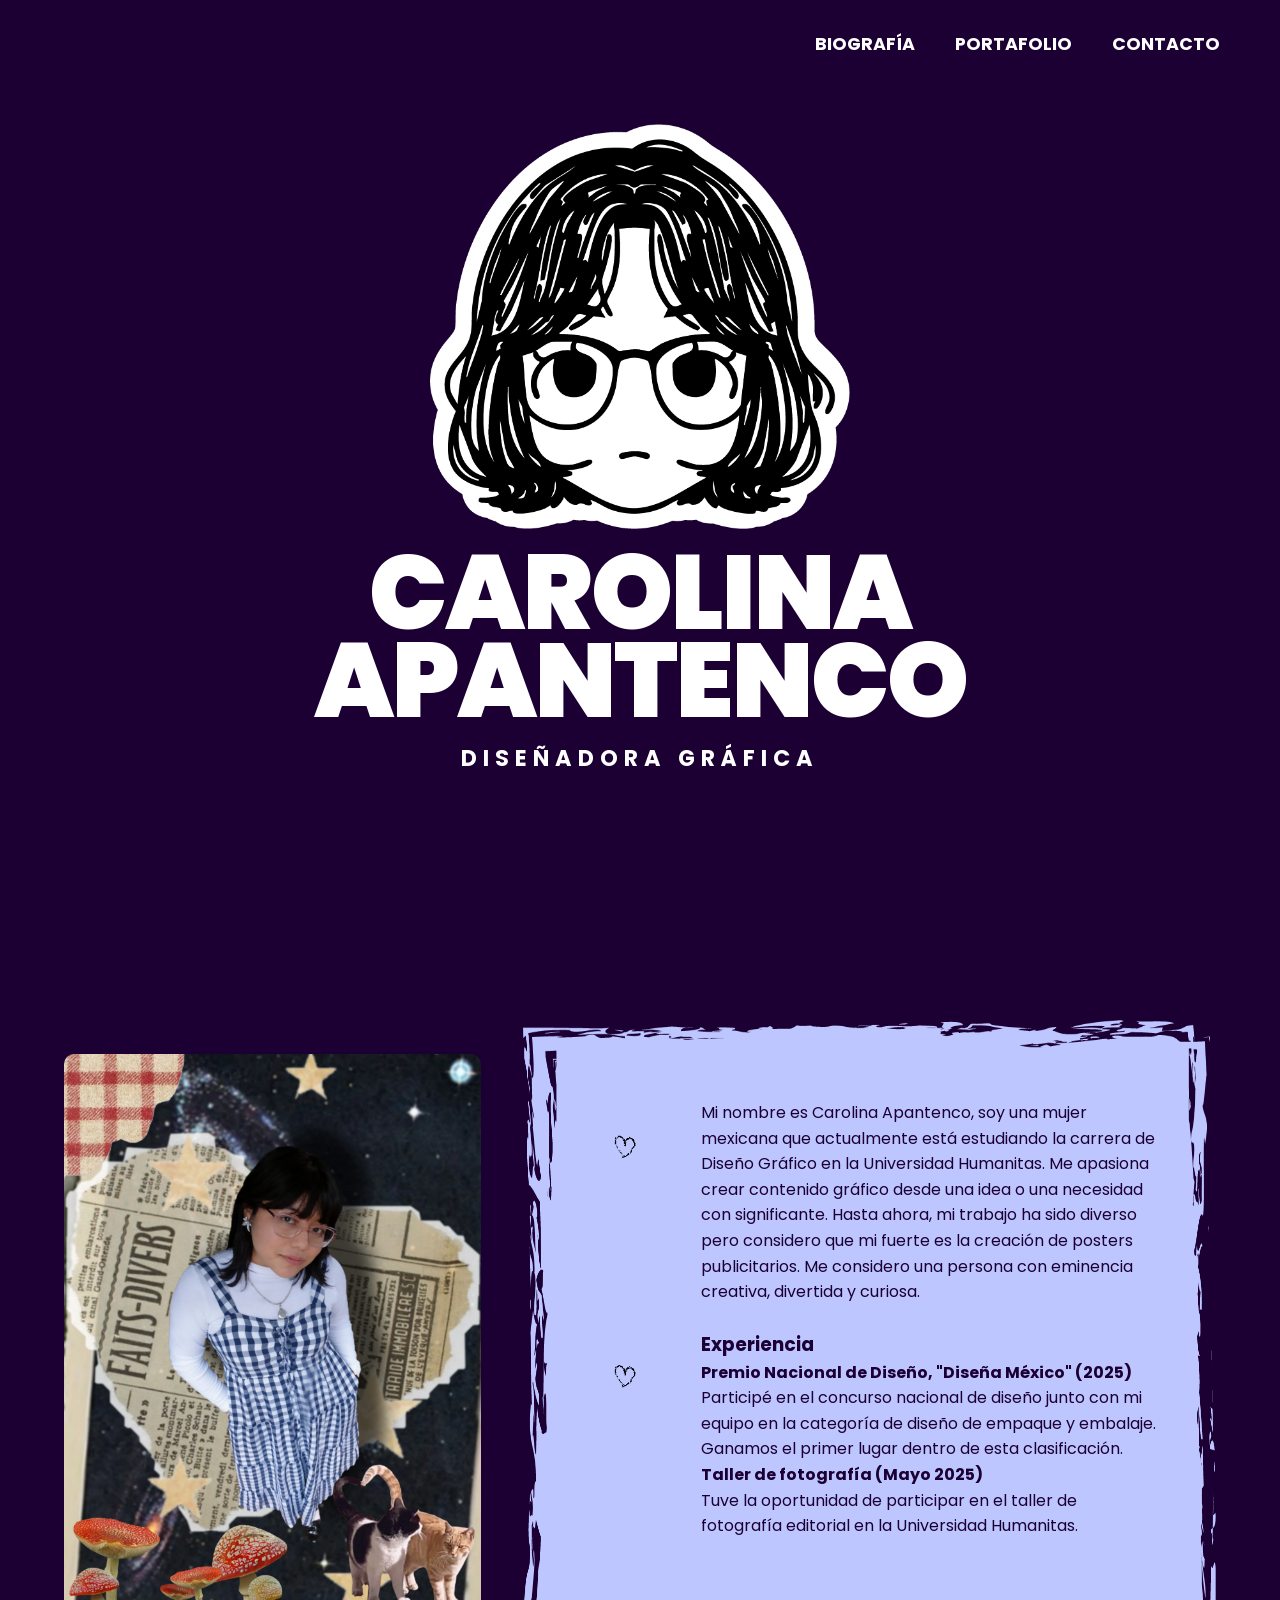
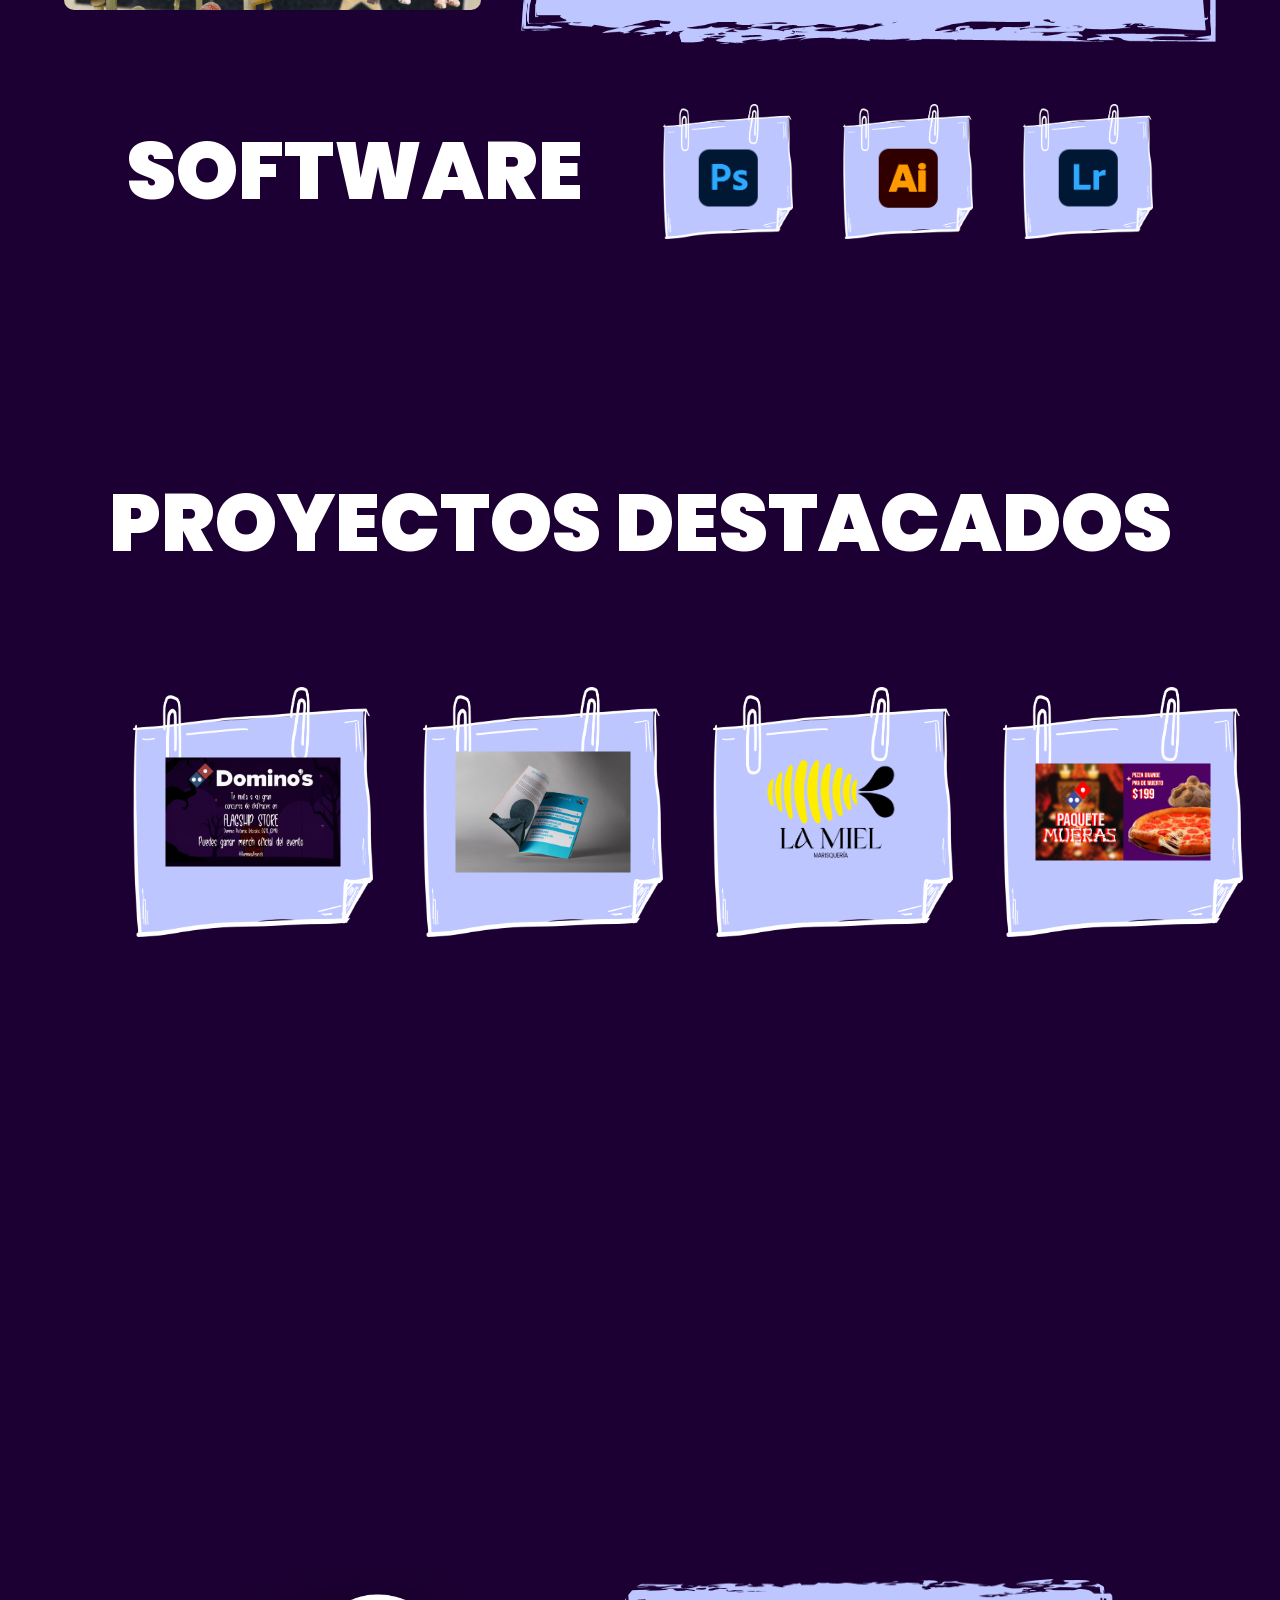
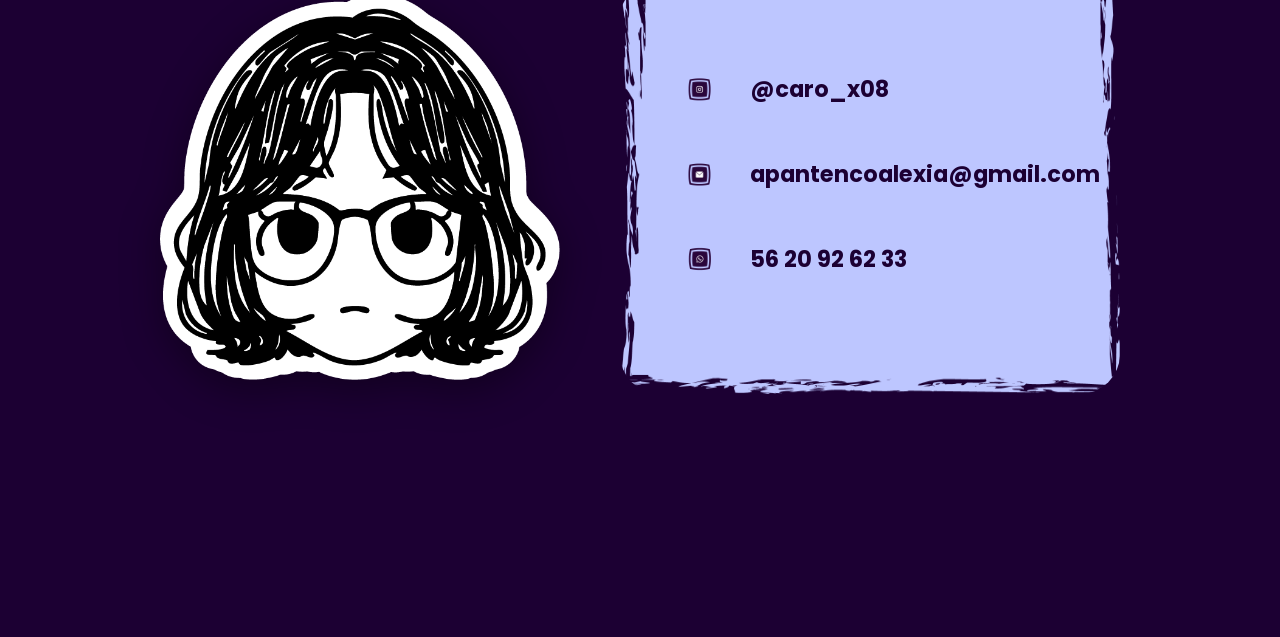
<file: index.html>
<!DOCTYPE html>
<html lang="es">
<head>
    <meta charset="UTF-8">
    <meta name="viewport" content="width=device-width, initial-scale=1.0">
    <title>CARO APANTENCO | PORTAFOLIO</title>
    <link rel="stylesheet" href="style.css">
    <link rel="preconnect" href="https://fonts.googleapis.com">
    <link rel="preconnect" href="https://fonts.gstatic.com" crossorigin>
    <link href="https://fonts.googleapis.com/css2?family=Poppins:wght@300;400;700;900&display=swap" rel="stylesheet">
    <link rel="icon" type="image/png" href="IMG/favicon-16x16.png"/>
</head>
<body>

<header class="navbar">
    <nav>
        <ul class="nav-links">
            <li><a href="#biografia">BIOGRAFÍA</a></li>
            <li><a href="#portafolio">PORTAFOLIO</a></li>
            <li><a href="#contacto">CONTACTO</a></li>
        </ul>
    </nav>
</header>

<section class="hero">
    <div class="hero-content">
        <div class="avatar-box">
            <IMG src="IMG/STIKER.png" alt="Carolina Apantenco" class="avatar-img">
        </div>
        <h1 class="main-nombre">CAROLINA APANTENCO</h1>
        <p class="main-rol">DISEÑADORA GRÁFICA</p> 
    </div>
</section>

<section id="biografia" class="biografia-section">
    <div class="bio-main-wrapper"> 
        <div class="bio-container">
            <div class="bio-col-izquierda">
                <img src="IMG/FOTO.jpeg" class="bio-foto" alt="Carolina Foto">
            </div>
            <div class="bio-col-derecha">
                <div class="cuadro-lila-fondo">
                    <div class="bio-bloque">
                        <img src="IMG/CORAZON.gif" class="gif-list">
                        <p>Mi nombre es Carolina Apantenco, soy una mujer mexicana que actualmente está estudiando la carrera de Diseño Gráfico en la Universidad Humanitas. Me apasiona crear contenido gráfico desde una idea o una necesidad con significante. Hasta ahora, mi trabajo ha sido diverso pero considero que mi fuerte es la creación de posters publicitarios. Me considero una persona con eminencia creativa, divertida y curiosa.</p>
                    </div>
                    <div class="bio-bloque">
                        <img src="IMG/CORAZON.gif" class="gif-list">
                        <div class="experiencia-texto">
                            <h3>Experiencia</h3>
                            <p><strong>Premio Nacional de Diseño, "Diseña México" (2025)</strong><br>
                            Participé en el concurso nacional de diseño junto con mi equipo en la categoría de diseño de empaque y embalaje. Ganamos el primer lugar dentro de esta clasificación.</p>
                            <p><strong>Taller de fotografía (Mayo 2025)</strong><br>
                            Tuve la oportunidad de participar en el taller de fotografía editorial en la Universidad Humanitas.</p>
                        </div>
                    </div>
                </div> 
            </div>
        </div>

        <div class="software-section">
            <h2 class="software-titulo">SOFTWARE</h2>
            <div class="software-iconos">
                <div class="post-it-sw">
                    <img src="IMG/POST IT.png" class="base-postit">
                    <img src="IMG/PS.png" class="logo-software">
                </div>
                <div class="post-it-sw">
                    <img src="IMG/POST IT.png" class="base-postit">
                    <img src="IMG/AI.png" class="logo-software">
                </div>
                <div class="post-it-sw">
                    <img src="IMG/POST IT.png" class="base-postit">
                    <img src="IMG/LR.png" class="logo-software">
                </div>
            </div>
        </div>
    </div>
</section>

<section id="portafolio" class="seccion-portafolio">
    <h2 class="portafolio-titulo">PROYECTOS DESTACADOS</h2>
    
    <div class="galeria-horizontal">
        <a href="#detalle-p1" class="post-it-item">
            <img src="IMG/POST IT.png" class="papel-postit">
            <div class="foto-preview"><img src="IMG/inv img.jpg"></div>
        </a>
        <a href="#detalle-p2" class="post-it-item">
            <img src="IMG/POST IT.png" class="papel-postit">
            <div class="foto-preview"><img src="IMG/REV 1.jpg"></div>
        </a>
        <a href="#detalle-p3" class="post-it-item">
            <img src="IMG/POST IT.png" class="papel-postit">
            <div class="foto-preview"><img src="IMG/ID3.png"></div>
        </a>

        <a href="#detalle-pub1" class="post-it-item">
            <img src="IMG/POST IT.png" class="papel-postit">
            <div class="foto-preview"><img src="IMG/DOMIN.jpg"></div>
        </a>
        <a href="#detalle-pub2" class="post-it-item">
            <img src="IMG/POST IT.png" class="papel-postit">
            <div class="foto-preview"><img src="IMG/PUB2.jpg"></div>
        </a>
        <a href="#detalle-pub3" class="post-it-item">
            <img src="IMG/POST IT.png" class="papel-postit">
            <div class="foto-preview"><img src="IMG/TRAMA.jpg"></div>
        </a>

        <a href="#detalle-Post1" class="post-it-item">
            <img src="IMG/POST IT.png" class="papel-postit">
            <div class="foto-preview"><img src="IMG/POS 1.jpg"></div>
        </a>
        <a href="#detalle-Post2" class="post-it-item">
            <img src="IMG/POST IT.png" class="papel-postit">
            <div class="foto-preview"><img src="IMG/POS 2.jpg"></div>
        
    </div>
</section>

<!-- MODAL 1 CORREGIDO -->
<div id="detalle-p1" class="modal-css">
    <div class="modal-contenido">
        <a href="#portafolio" class="btn-cerrar">&times;</a>
        <div class="detalle-layout">
            <div class="col-imagen"> 
                <!-- Agregamos clase foto-grande y atributos para que se vea y funcione -->
                <video src="vid/DOMINOS INV.mp4" class="foto-grande" autoplay muted loop playsinline controls></video> 
            </div> <!-- Aquí faltaba cerrar este div en tu código original -->
            <div class="col-texto">
                <p>Creación de una invitación animada en Photoshop para un concurso de disfraces en la Flagship Store de Domino’s México. El proyecto fusiona la identidad visual de la marca con una temática de Halloween inspirada en el universo de Peanuts.</p>
            </div>
        </div>
    </div>
</div>

<div id="detalle-p2" class="modal-css">
    <div class="modal-contenido">
        <a href="#portafolio" class="btn-cerrar">&times;</a>
        <div class="detalle-layout">
            <div class="col-imagen"><img src="IMG/IMG REV.jpg" class="foto-grande"></div>
            <div class="col-texto">
                <p>Publicación editorial de corte cultural e histórico que explora la cosmovisión, mitología y el legado de la civilización mexica. El proyecto nace de la necesidad de crear un puente visual y narrativo entre el pasado prehispánico y la identidad mexicana contemporánea, alejándose de las visiones estigmatizadas para presentar a los pueblos originarios como actores dinámicos de su propia historia.</p>
            </div>
        </div>
    </div>
</div>

<div id="detalle-p3" class="modal-css">
    <div class="modal-contenido">
        <a href="#portafolio" class="btn-cerrar">&times;</a>
        <div class="detalle-layout">
            <div class="col-imagen"><img src="IMG/ID 3.png" class="foto-grande"></div>
            <div class="col-texto">
                <p>Desarrollo de identidad visual basada en el origen histórico del espacio, combinando el concepto de la miel con el rubro de marisquería. Este proyecto explora la intersección entre el pasado de un inmueble y su nueva función comercial. El logotipo es un isotipo híbrido: la estructura segmentada evoca tanto el cuerpo de un pez como las celdas de una colmena.</p>
            </div>
        </div>
    </div>
</div>

<div id="detalle-pub1" class="modal-css">
    <div class="modal-contenido">
        <a href="#portafolio" class="btn-cerrar">&times;</a>
        <div class="detalle-layout">
            <div class="col-imagen"><img src="IMG/DOMINOS.jpg" class="foto-grande"></div>
            <div class="col-texto">
                <p>Publicidad que celebra el sincretismo cultural mexicano. A través de un juego de palabras ingenioso y una estética inspirada en los altares tradicionales, este diseño busca atraer al consumidor joven mediante la fusión de la comida rápida y la tradición milenaria del Día de Muertos.</p>
            </div>
        </div>
    </div>
</div>

<div id="detalle-pub2" class="modal-css">
    <div class="modal-contenido">
        <a href="#portafolio" class="btn-cerrar">&times;</a>
        <div class="detalle-layout">
            <div class="col-imagen"><img src="IMG/ESPEC UMB.png" class="foto-grande"></div>
            <div class="col-texto">
                <p>Propuesta de cartel publicitario para mobiliario urbano. La composición busca armonizar la identidad visual de la marca con un entorno dinámico, empleando una paleta de colores vibrantes y una tipografía clara que refuerza el posicionamiento de la marca como líder en cuidado dermatológico.</p>
            </div>
        </div>
    </div>
</div>

<div id="detalle-pub3" class="modal-css">
    <div class="modal-contenido">
        <a href="#portafolio" class="btn-cerrar">&times;</a>
        <div class="detalle-layout">
            <div class="col-imagen"><img src="IMG/TRAMA.jpg" class="foto-grande"></div>
            <div class="col-texto">
                <p>Ilustración analógica ejecutada totalmente a mano, centrada en el uso de la línea como unidad básica de volumen. Utilizando una retícula lineal inclinada, se modularon los grosores para generar luces y sombras, logrando una ilusión óptica de tridimensionalidad.</p>
            </div>
        </div>
    </div>
</div>

<div id="detalle-Post1" class="modal-css">
    <div class="modal-contenido">
        <a href="#portafolio" class="btn-cerrar">&times;</a>
        <div class="detalle-layout">
            <div class="col-imagen"><img src="IMG/POS 1.jpg" class="foto-grande"></div>
            <div class="col-texto">
                <p>Proyecto editorial que explora la dualidad de la identidad mexicana contemporánea. El cartel utiliza una composición de alto contraste y tipografía con máscara de recorte para fusionar el retrato tradicional de una catrina con el entorno natural, simbolizando la unión entre la vida, la muerte y el arraigo a la tierra bajo una estética moderna y minimalista.</p>
            </div>
        </div>
    </div>
</div>

<div id="detalle-Post2" class="modal-css">
    <div class="modal-contenido">
        <a href="#portafolio" class="btn-cerrar">&times;</a>
        <div class="detalle-layout">
            <div class="col-imagen"><img src="IMG/POS 2.jpg" class="foto-grande"></div>
            <div class="col-texto">
                <p>Pieza inspirada en la técnica de impresión risográfica y el arte de los fanzines. El diseño destaca por el uso de semitonos (medios tonos), texturas de desgaste y una paleta de colores vibrantes en contraste. La composición tipográfica orgánica y los elementos con bordes "rasgados" refuerzan una identidad visual artesanal, ruda y auténtica, ideal para la promoción de eventos culturales y musicales. </p>
            </div>
        </div>
    </div>
</div>


<section id="contacto" class="seccion-contacto">
    <div class="contacto-container">
        <div class="avatar-sticker">
            <img src="IMG/STIKER.png" alt="Avatar Caro">
        </div>

        <div class="tarjeta-contacto">
            <div class="info-row">
                <a href="https://www.instagram.com/caro_x08?igsh=MXRnZWoxYTdobTlydA==" target="_blank">
                    <img src="IMG/RED 1.png" class="icon" alt="Instagram">
                    <span>@caro_x08</span>
                </a>
            </div>

            <div class="info-row">
                <a href="mailto:caroapantenco@gmail.com">
                    <img src="IMG/RED 2.png" class="icon" alt="Email">
                    <span>apantencoalexia@gmail.com</span>
                </a>
            </div>

            <div class="info-row">
                <a href="https://wa.me/525620926233" target="_blank">
                    <img src="IMG/RED 3.png" class="icon" alt="WhatsApp">
                    <span>56 20 92 62 33</span>
                </a>
            </div>
        </div>
    </div>

</section>
</body>
</html>
</file>
<file: style.css>
/* --- CONFIGURACIÓN INICIAL --- */
* {
    margin: 0;
    padding: 0;
    box-sizing: border-box;
    scroll-behavior: smooth;
}

body {
    background-color: #1c0033; 
    color: white;
    font-family: 'Poppins', Arial, sans-serif;
    overflow-x: hidden;
    line-height: 1.6;
}

img {
    max-width: 100%;
    display: block;
}

section { 
    padding: 120px 5%; 
    min-height: 100vh; 
    display: flex; 
    flex-direction: column; 
    justify-content: center; 
    align-items: center; 
}

/* --- NAVEGACIÓN --- */
.navbar {
    width: 100%; 
    padding: 30px 60px;
    display: flex; 
    justify-content: flex-end; 
    position: fixed; 
    top: 0; left: 0;
    z-index: 1000;
    background-color: #1c0033; 
}

.nav-links { 
    display: flex; 
    list-style: none; 
    gap: 40px; 
}

.nav-links a { 
    color: white; 
    text-decoration: none; 
    font-weight: 700; 
    font-size: 1.1rem;
}

/* --- HERO --- */
.hero-content { 
    text-align: center; 
    display: flex;
    flex-direction: column;
    align-items: center;
}

.avatar-img { 
    width: 420px; 
    height: auto; 
    margin-bottom: 20px; 
}

.main-nombre { 
    font-size: 6.5rem; 
    line-height: 0.85; 
    font-weight: 900;
    letter-spacing: -2px;
}

.main-rol { 
    font-size: 1.4rem; 
    letter-spacing: 6px; 
    font-weight: bold; 
    margin-top: 15px;
}

/* --- BIOGRAFÍA --- */
.bio-main-wrapper {
    display: flex;
    flex-direction: column;
    align-items: center;
    max-width: 1200px;
}

.bio-container { 
    display: flex; 
    align-items: center; 
    gap: 40px; 
    margin-bottom: 60px; 
}

.bio-foto { 
    width: 450px; 
    height: auto;
    border-radius: 10px; 
}

.cuadro-lila-fondo {
    background-image: url('IMG/LILA.png'); 
    background-size: 100% 100%;
    padding: 80px 60px; 
    max-width: 750px; 
    color: #1c0033;
}

.bio-bloque { 
    display: flex; 
    gap: 20px; 
    margin-bottom: 25px; 
    align-items: flex-start;
}

.gif-list { 
    width: 100px; 
    height: auto; 
}

/* --- SOFTWARE --- */
.software-section { 
    display: flex; 
    align-items: center; 
    gap: 80px; 
}

.software-titulo { 
    font-size: 80px; 
    font-weight: 900;
}

.software-iconos { 
    display: flex; 
    gap: 50px; 
}

.post-it-sw { 
    position: relative; 
    width: 130px; 
    transition: transform 0.3s ease;
}

.post-it-sw:hover { transform: rotate(-5deg) scale(1.1); }

.logo-software { 
    position: absolute; 
    top: 55%; 
    left: 50%; 
    transform: translate(-50%, -50%); 
    width: 45%; 
}

/* --- NUEVA SECCIÓN PORTAFOLIO (GALERÍA HORIZONTAL) --- */
.seccion-portafolio {
    display: flex;
    flex-direction: column;
    align-items: center;
    justify-content: center;
    width: 100%;
    padding: 100px 0;
    background-color: #1c0033;
    overflow: hidden;
}

.portafolio-titulo {
    font-size: 5rem;
    font-weight: 900;
    margin-bottom: 50px;
    text-align: center;
    color: white;
}

.galeria-horizontal {
    display: flex;
    flex-direction: row;
    gap: 40px;
    width: 100%;
    padding: 50px 10%;
    overflow-x: auto; /* Scroll horizontal */
    scroll-snap-type: x mandatory;
    scrollbar-width: thin;
    scrollbar-color: #3b1654 transparent;
}

/* Scrollbar para Chrome/Safari */
.galeria-horizontal::-webkit-scrollbar {
    height: 10px;
}
.galeria-horizontal::-webkit-scrollbar-thumb {
    background: #3b1654;
    border-radius: 10px;
}

.post-it-item {
    position: relative;
    width: 250px; 
    height: 250px; 
    flex: 0 0 250px; /* Evita que se encojan */
    transition: transform 0.3s ease;
    cursor: pointer;
    text-decoration: none;
    scroll-snap-align: center;
}

.post-it-item:hover {
    transform: rotate(-3deg) scale(1.1);
}

.papel-postit {
    width: 100%;
    height: 100%;
    object-fit: contain;
}

.foto-preview {
    position: absolute;
    top: 50%; left: 50%;
    transform: translate(-50%, -50%);
    width: 70%; height: 70%;
    display: flex;
    justify-content: center;
    align-items: center;
}

.foto-preview img {
    max-width: 100%;
    max-height: 100%;
    object-fit: contain;
}

/* --- MODALES --- */
.modal-css {
    position: fixed;
    top: 0; left: 0;
    width: 100%; height: 100%;
    background: rgba(28, 0, 51, 0.95); 
    display: none; 
    z-index: 9999;
    justify-content: center;
    align-items: center;
}

.modal-css:target { display: flex; }

.modal-contenido {
    background-image: url('IMG/LILA.png'); 
    background-size: 100% 100%;
    width: 90%;
    max-width: 1100px;
    padding: 60px;
    position: relative;
    color: #1c0033;
    animation: aparecer 0.3s ease;
}

.detalle-layout {
    display: flex;
    gap: 50px;
    align-items: center;
}

.col-imagen { flex: 1; display: flex; justify-content: center; }
.foto-grande { max-width: 100%; max-height: 70vh; object-fit: contain; }
.col-texto { flex: 1; color: #1c0033; font-size: 1.2rem; font-weight: 500; }

.btn-cerrar {
    position: absolute;
    top: 20px; right: 40px;
    font-size: 40px;
    text-decoration: none;
    color: #1c0033;
}

/* --- CONTACTO --- */
.seccion-contacto {
    background-color: #1c0033; 
    padding: 100px 20px;
}

.contacto-container {
    display: flex;
    align-items: center;
    justify-content: center;
    gap: 60px;
    width: 100%;
    max-width: 1200px;
}

.avatar-sticker img {
    width: 400px; 
    filter: drop-shadow(0 10px 20px rgba(0,0,0,0.4));
}

.tarjeta-contacto {
    background-image: url('IMG/LILA.png');
    background-size: 100% 100%; 
    width: 500px; 
    padding: 80px 50px; 
    display: flex;
    flex-direction: column;
    justify-content: center;
    border-radius: 40px;
}

.info-row { margin-bottom: 25px; }

.info-row a {
    display: flex;
    align-items: center;
    text-decoration: none;
    color: #1c0033;
    font-weight: bold;
    font-size: 1.4rem;
    gap: 20px;
}

.icon { width: 60px; height: auto; }

.footer-dr { padding: 40px; text-align: center; font-size: 12px; opacity: 0.6; }

@keyframes aparecer {
    from { opacity: 0; transform: scale(0.9); }
    to { opacity: 1; transform: scale(1); }
}
</file>
